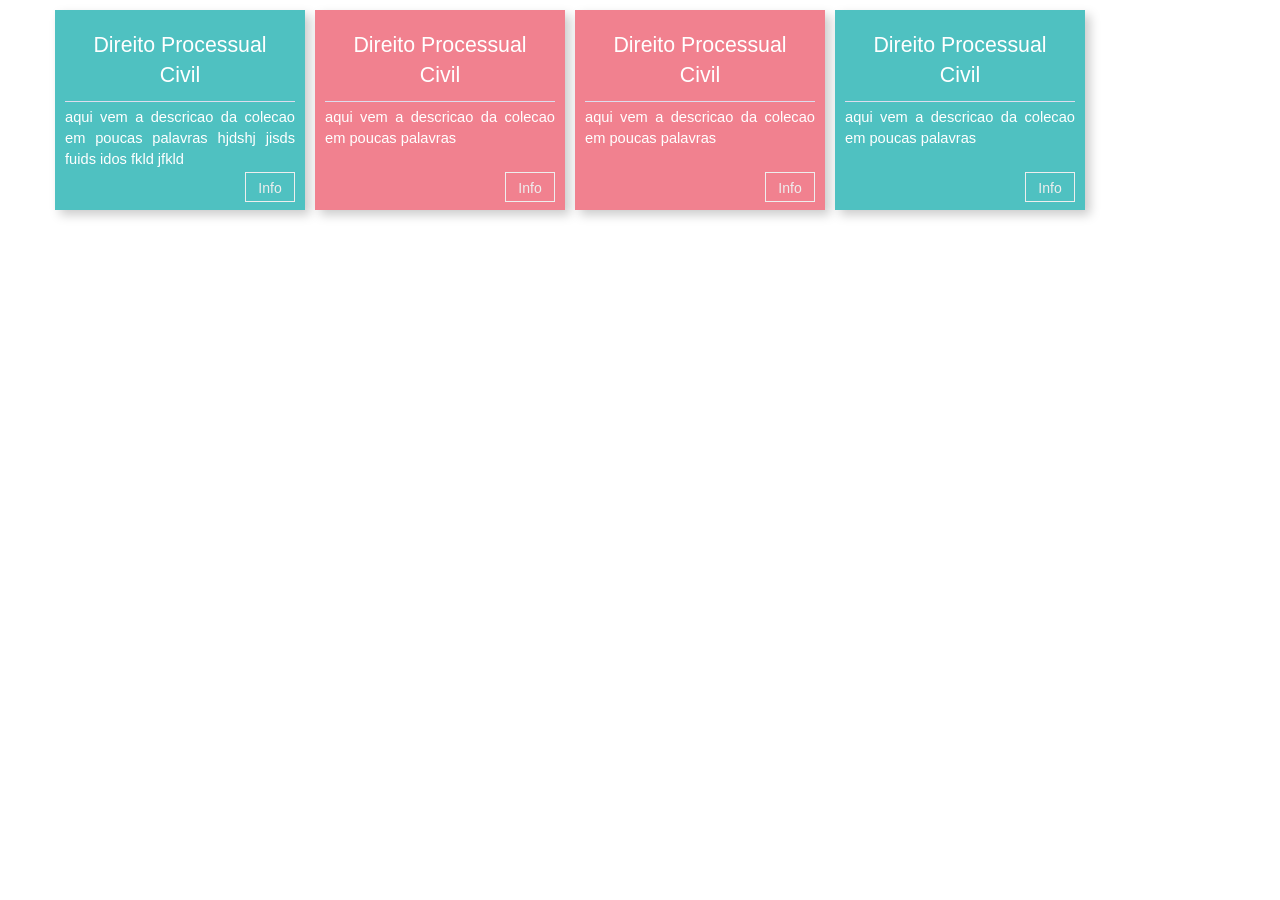
<file: index.html>
<!DOCTYPE html>
<html lang="en">
<head>
    <meta charset="UTF-8">
    <meta name="viewport" content="width=device-width, initial-scale=1.0">
    <title>card colecoes</title>
    <link rel="stylesheet" href="bootstrap.min.css">
    <style>
      .isced-card-colecoes{
        width: 250px;
        padding: 10px;
        background: #4fc1c1;
        height: 200px;
        margin: 0px 10px 10px 0px;
        color: #fff;
        box-shadow: 5px 5px 10px #ccc;
        float: left;
      }

      .isced-card-colecoes .cima-colecoes{
        border-bottom: 1px solid #dde;
        padding: 10px;
        text-align: center;
        font-size: 16pt;
      }

      .isced-card-colecoes .baixo-colecoes{
        font-size: 11pt;
        padding: 5px 0px 5px 0px;
        height: 70px;
        text-align: justify;
      }

      .botao-colecoes a{
        float: right;
        height: 30px;
        width: 50px;
        padding: 5px;
        text-align: center;
        text-decoration: none;
        border: 1px solid #eee;
        color: #eee;
        transition: background .4s;
      }

      .o{
        background: #f1818f;
      }

      .botao-colecoes a:hover{
        background: #fff;
        color: #444;
      }


      @media(max-width: 518px){
        .isced-card-colecoes{
          width: 98%;
          padding: 10px;
          background: #4fc1c1;
          height: 200px;
          margin: 0px 10px 10px 5px;
          color: #fff;
          box-shadow: 5px 5px 10px #ccc;
          float: left;
        }

        .botao-colecoes a{
          float: right;
          height: 40px;
          width: 100px;
          padding: 10px;
          text-align: center;
          text-decoration: none;
          border: 1px solid #eee;
          color: #eee;
          transition: background .4s;
        }
      }
    </style>
</head>
<body>
    <div class="container">
        <div class="row" style="padding-top: 10px;">
            <div class="col-sm-12 col-md-3 isced-card-colecoes">
                <div class="cima-colecoes">Direito Processual Civil</div>

                <div class="baixo-colecoes">
                  aqui vem a descricao da colecao em poucas palavras hjdshj jisds fuids idos fkld jfkld
                </div>

                <div class="botao-colecoes">
                  <a href="#">Info</a>
                </div>
            </div>

            <div class="col-sm-12 col-md-3 isced-card-colecoes o">
                <div class="cima-colecoes">Direito Processual Civil</div>

                <div class="baixo-colecoes">
                  aqui vem a descricao da colecao em poucas palavras
                </div>

                <div class="botao-colecoes">
                  <a href="#">Info</a>
                </div>
            </div>

            <div class="col-sm-12 col-md-3 isced-card-colecoes o">
                <div class="cima-colecoes">Direito Processual Civil</div>

                <div class="baixo-colecoes">
                  aqui vem a descricao da colecao em poucas palavras
                </div>

                <div class="botao-colecoes">
                  <a href="#">Info</a>
                </div>
            </div>

            <div class="col-sm-12 col-md-3 isced-card-colecoes">
                <div class="cima-colecoes">Direito Processual Civil</div>

                <div class="baixo-colecoes">
                  aqui vem a descricao da colecao em poucas palavras
                </div>

                <div class="botao-colecoes">
                  <a href="#">Info</a>
                </div>
            </div>
        </div>
    </div>
</body>
</html>
</file>
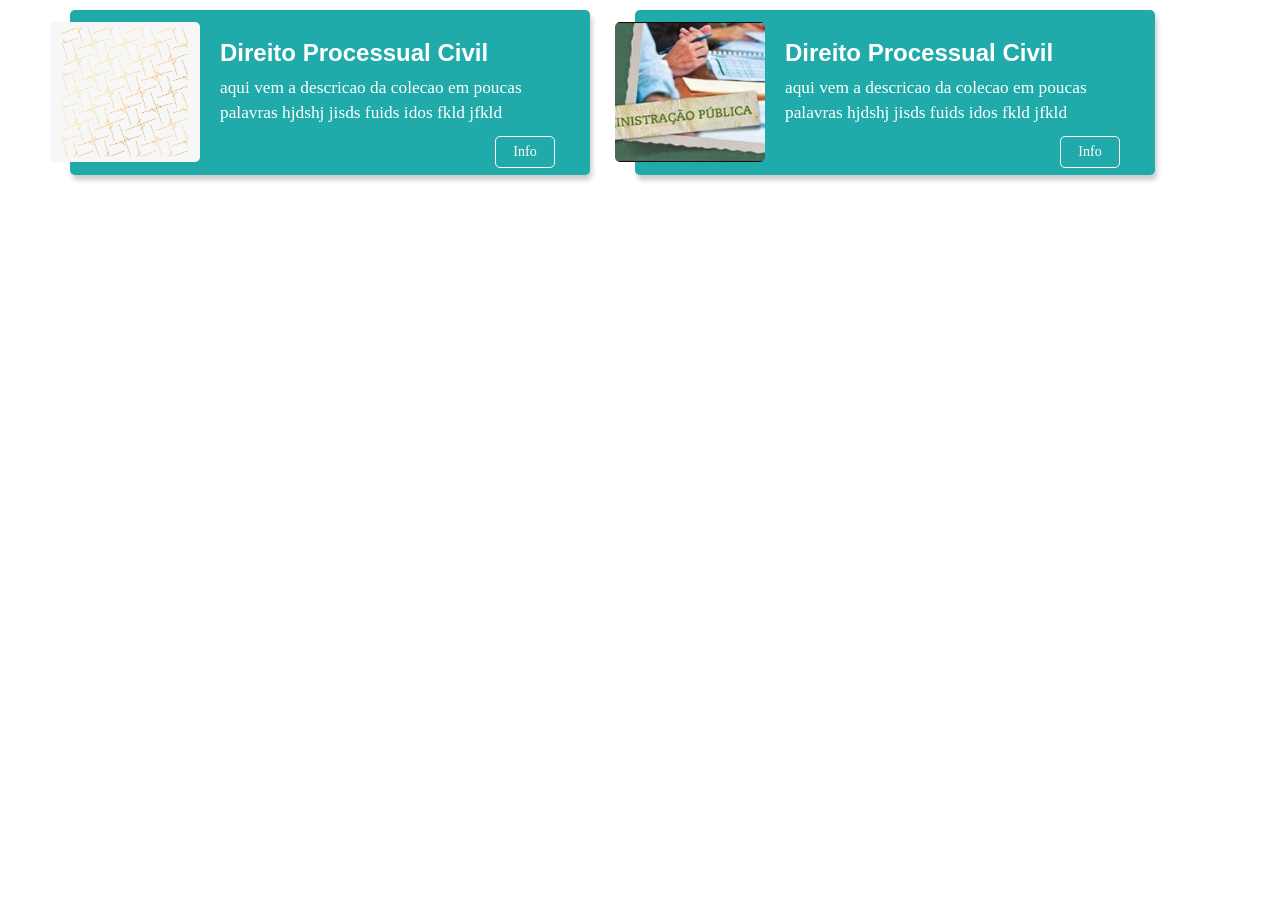
<file: card 2.html>
<!DOCTYPE html>
<html lang="en">
<head>
    <meta charset="UTF-8">
    <meta name="viewport" content="width=device-width, initial-scale=1.0">
    <title>card colecoes</title>
    <link rel="stylesheet" href="bootstrap.min.css">
    <style>
      .isced-card-colecoes{
        width: 550px;
        margin-right: 15px;'
        display: flex;
        margin-bottom: 10px;
      }
      .blog-img{
        position: absolute;
        top: 12px;
        transform: translateX(-2rem);
      }

      .blog-img img{
        width: 150px;
		height: 140px;
        object-fit: cover;
        border-radius: 5px;
      }

      .blog-info{
        background: #20aaaa;
        box-shadow: 2px 5px 5px #ccc;
        height: 165px;
        padding-left: 150px;
        border-radius: 5px;
        padding-top: 10px;
        padding-right: 35px;
        color: #fff;
        font-family: robot;
      }

      .blog-info h3{
        font-weight: bold;
        font-size: 18pt;
      }
      .blog-info p{
        font-size: 13pt;
      }

      .blog-info a{
        border: 1px solid #fff;
        border-radius: 5px;
        padding: 5px;
        text-align: center;
        color: #fff;
        text-decoration: none;
        width: 60px;
        float: right;
      }

      .blog-info a:hover{
        color: #444;
        background: #fff;
      }

      @media(max-width: 518px){
        .blog-info a{
          border: 1px solid #fff;
          border-radius: 5px;
          padding: 5px;
          text-align: center;
          color: #fff;
          text-decoration: none;
          width: 60px;
          float: right;
        }
      }
    </style>
</head>
<body>
    <div class="container">
        <div class="row" style="padding-top: 10px;">
            <div class="col-sm-12 col-md-6 isced-card-colecoes">
                <div class="blog-img">
                  <img src="lines.png" alt="">
                </div>
                <div class="blog-info">
                  <h3 class="blog-title">Direito Processual Civil</h3>
                  <p class="blog-title">aqui vem a descricao da colecao em poucas palavras hjdshj jisds fuids idos fkld jfkld</p>
                  <a href="#" class="blog-post-link">Info</a>
                </div>
            </div>

            <div class="col-sm-12 col-md-6 isced-card-colecoes">
                <div class="blog-img">
                  <img src="img.jpeg" alt="">
                </div>
                <div class="blog-info">
                  <h3 class="blog-title">Direito Processual Civil</h3>
                  <p class="blog-title">aqui vem a descricao da colecao em poucas palavras hjdshj jisds fuids idos fkld jfkld</p>
                  <a href="#" class="blog-post-link">Info</a>
                </div>
            </div>

        </div>
    </div>
</body>
</html>
</file>
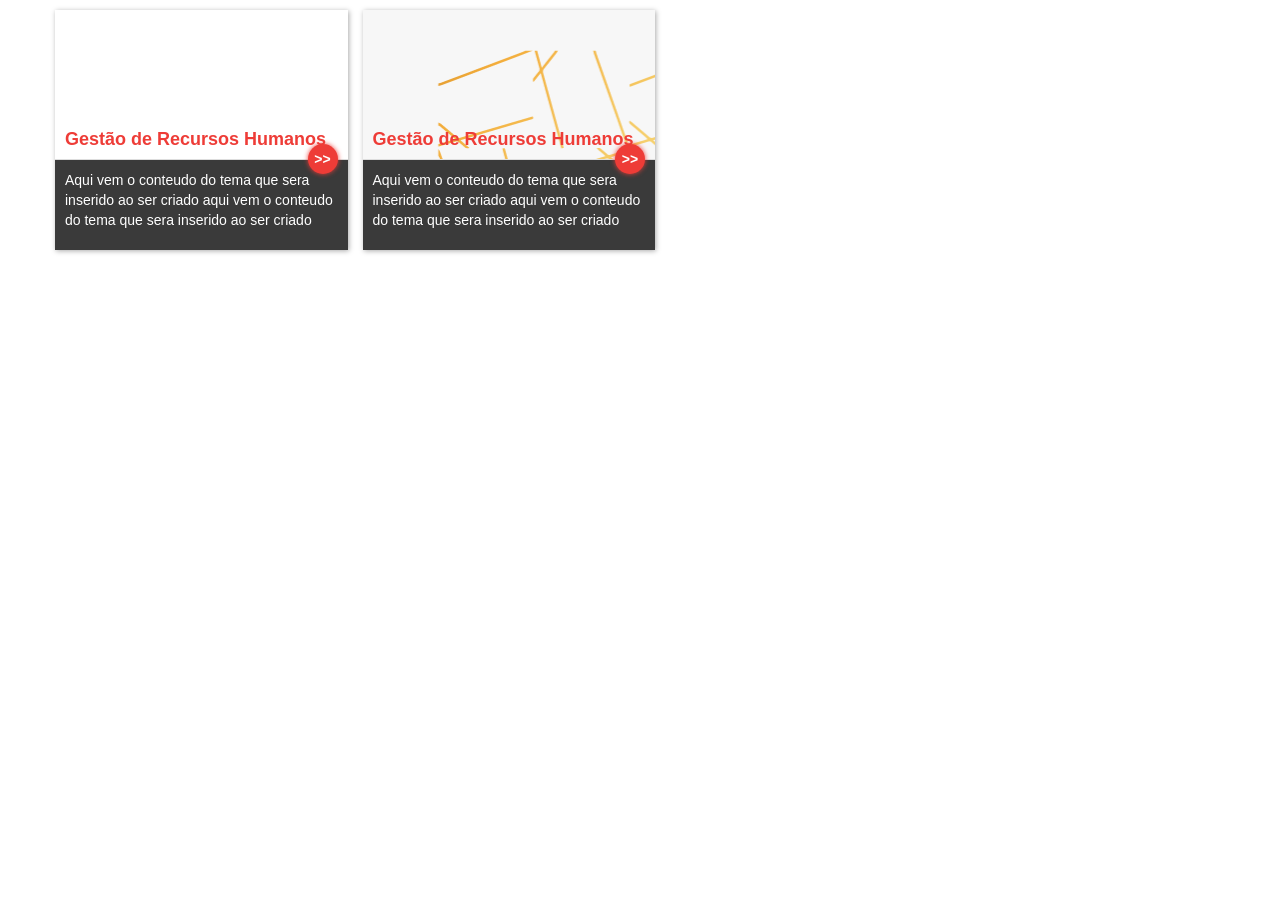
<file: card 3.html>
<!DOCTYPE html>
<html lang="en">
<head>
    <meta charset="UTF-8">
    <meta name="viewport" content="width=device-width, initial-scale=1.0">
    <title>Document</title>
    <link rel="stylesheet" href="bootstrap.min.css">
</head>
<style>
    .isced-card{
        margin: 0px 15px 10px 0px;
        box-shadow: 1px 1px 5px #aaa;
        height: auto;
        display: block;
        padding: 0px;
        transition: 0.1s;
        transition-property: box-shadow;
    }
    .isced-card:hover {
        box-shadow: 1px 5px 5px #aaa;
    }
    .isced-card .card-cima{
        height: 150px;
        border-bottom: 1px solid #ddd;
        padding: 10px;
        justify-content: center;
        padding-top: 110px;
    }
    .logo{
        background-image: url('lines.png');
    }
    .isced-card .card-cima h4{
       position: relative;
       font-weight: bold;
    }

    .isced-card .card-cima h4 a{
        color: #ee3c37;
    }

    .isced-card .card-baixo{
        padding: 10px;   
        min-height: 90px;
        background-color: #3a3a3a;
        color: #fff;
    }
    .isced-card .card-baixo:hover ~ .card-cima{
        height: 10px;
    }
    .card-more{
        position: absolute;
        bottom: 76px;
        right: 10px;
        text-align: center;
        font-weight: bold;
        background-color: #fff;
        width: 30px;
        padding: 5px;
        box-shadow: 0px 0px 5px #ee3c37;
        border-radius: 50%;
        background-color: #ee3c37;
        color: #fff;
    }
    .card-more:hover{
        background-color: #ee3c37;
        cursor: pointer;
        color: #fff;
    }
    .card-more a{
        color: #fff;
        text-decoration: none;
    }
</style>
<body>
    <div class="container">
        <div class="row" style="padding-top: 10px;">
            <div class="col-sm-12 col-md-3 isced-card">
                <div class="card-cima">
                    <h4><a href="#">Gestão de Recursos Humanos</a></h4>
                </div>
                <div class="card-baixo">Aqui vem o conteudo do tema que sera inserido ao ser criado aqui vem o conteudo do tema que sera inserido ao ser criado</div>
                
                <!-- botao para mais informacoes -->
                <section class="card-more" title="Click para ver mais informações da colecção"><a href="#">>></a></section>
            </div>

            <div class="col-sm-12 col-md-3 isced-card logo">
                <div class="card-cima">
                    <h4><a href="#">Gestão de Recursos Humanos</a></h4>
                </div>
                <div class="card-baixo">Aqui vem o conteudo do tema que sera inserido ao ser criado aqui vem o conteudo do tema que sera inserido ao ser criado</div>
                
                <!-- botao para mais informacoes -->
                <section class="card-more" title="Click para ver mais informações da colecção"><a href="#">>></a></section>
            </div>

            
        </div>
    </div>
</body>
</html>
</file>
